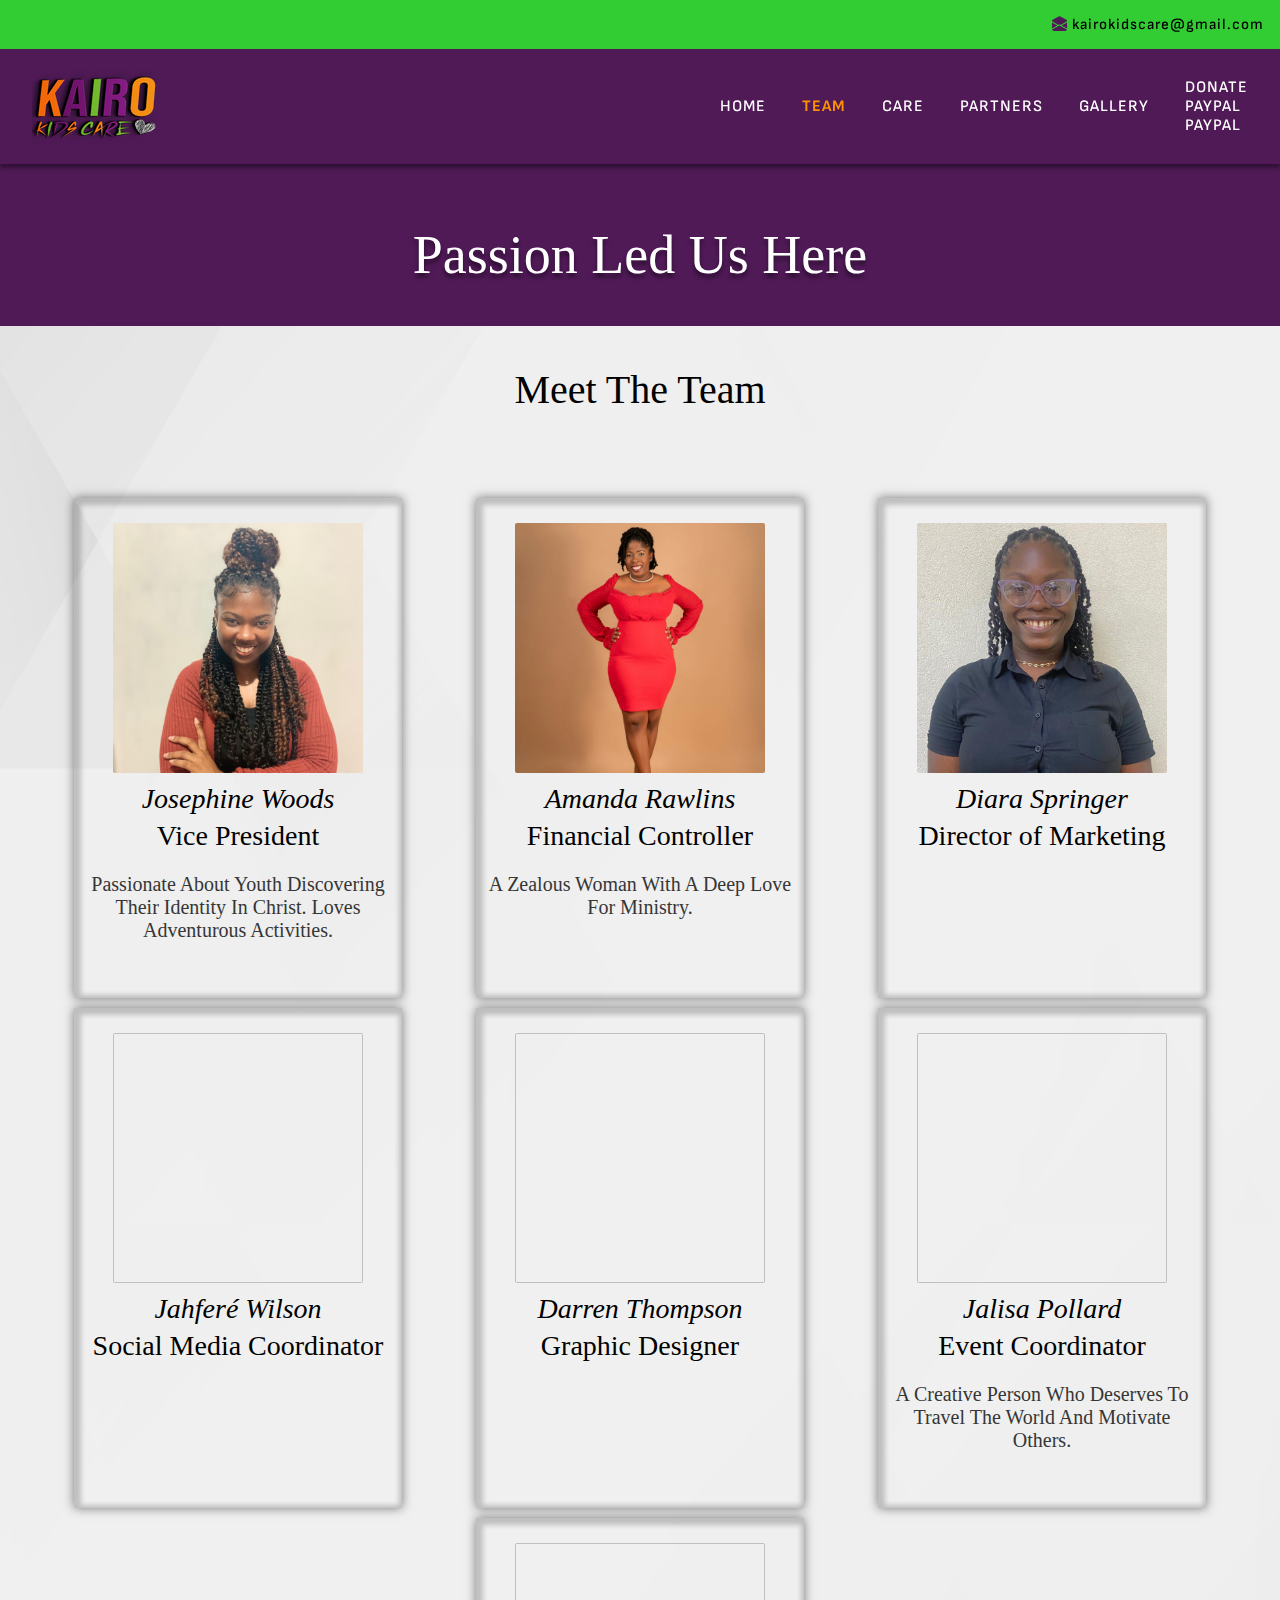
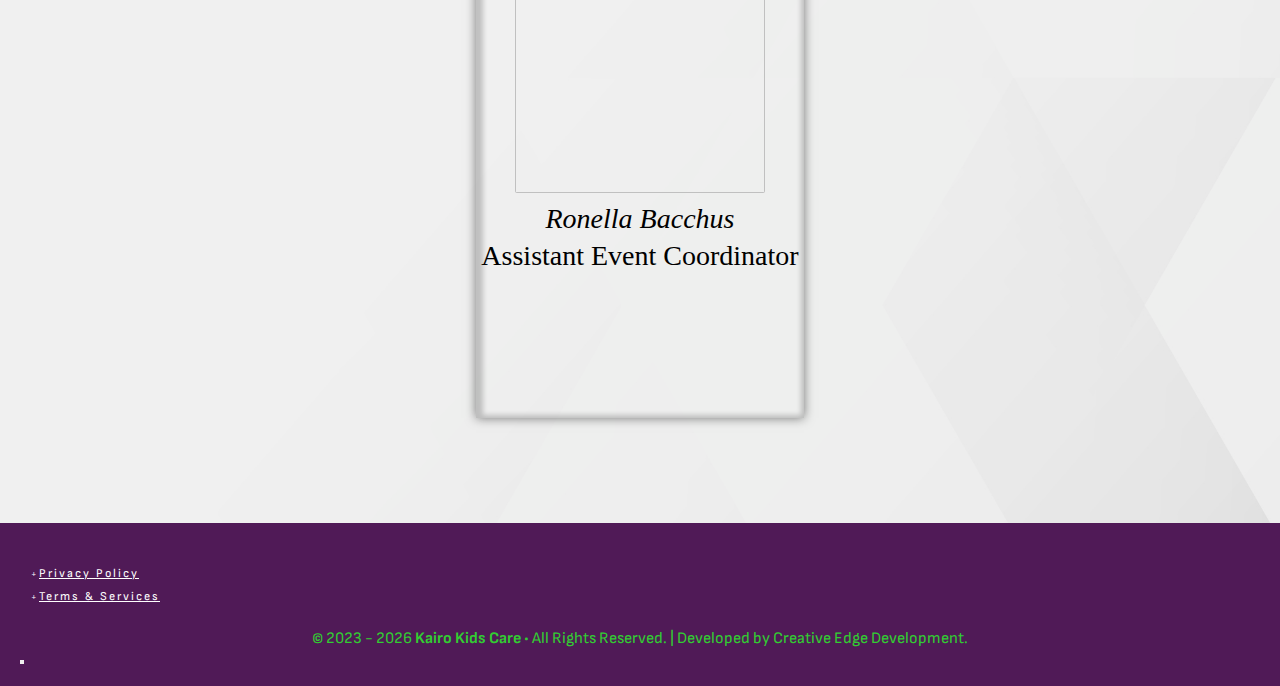
<file: team.html>
<!DOCTYPE html>
<html lang="en">
	<head>
		<meta charset="UTF-8" />
		<meta http-equiv="X-UA-Compatible" content="IE=edge" />
		<meta name="viewport" content="width=device-width, initial-scale=1" />
		<title>Kairo Kids Care | Team</title>
		<link
			rel="stylesheet"
			href="https://cdnjs.cloudflare.com/ajax/libs/font-awesome/6.3.0/css/all.min.css"
			integrity="sha512-SzlrxWUlpfuzQ+pcUCosxcglQRNAq/DZjVsC0lE40xsADsfeQoEypE+enwcOiGjk/bSuGGKHEyjSoQ1zVisanQ=="
			crossorigin="anonymous"
			referrerpolicy="no-referrer"
		/>

		<link rel="preconnect" href="https://fonts.googleapis.com" />
		<link rel="preconnect" href="https://fonts.gstatic.com" crossorigin />
		<link
			href="https://fonts.googleapis.com/css2?family=Playfair+Display:ital,wght@0,400;0,500;0,600;0,700;0,800;0,900;1,400;1,500;1,600;1,700;1,800;1,900&family=Sofia+Sans:ital,wght@0,100;0,200;0,300;0,400;0,500;0,600;0,700;0,800;0,900;0,1000;1,100;1,200;1,300;1,400;1,500;1,600;1,700;1,800;1,900;1,1000&display=swap"
			rel="stylesheet"
		/>

		<link
			rel="stylesheet"
			href="https://cdn.jsdelivr.net/npm/bootstrap-icons@1.10.3/font/bootstrap-icons.css"
		/>

		<link rel="stylesheet" href="./css/main-styles.css" />
		<link rel="stylesheet" href="./css/team-styles.css" />
		<script src="./js/main-script.js" defer></script>
		<script src="./js/team-script.js" defer></script>
	</head>
	<body>
		<div class="container">
			<header class="header">
				<ul class="header-contact-info">
<!-- 					<li>
						<a href="tel:12468439702" class="tel-number"
							><i class="fa-solid fa-phone"></i></a
						>
					</li> -->

					<li>
						<a href="mailto:kairokidscare@gmail.com" class="email-address"
							><i class="bi bi-envelope-open-fill"></i>
							kairokidscare@gmail.com</a
						>
					</li>
				</ul>

				<nav class="nav">
					<div class="nav-logo-container">
						<a href="index.html"
							><img src="./logos/rsz_1rsz_bold-png.png" class="logo" alt="logo"
						/></a>
					</div>

					<ul class="nav-links">
						<li><a href="index.html">Home</a></li>
						<li><a href="team.html">Team</a></li>
						<li><a href="care.html">Care</a></li>
						<li><a href="partners.html">Partners</a></li>
						<li><a href="gallery.html">Gallery</a></li>
						<li class="dropdown" aria-haspopup="true">
							<a href="#" aria-expanded="false"
								>Donate <i class="fas fa-angle-down"></i
							></a>
							<ul class="dropdown-menu" aria-hidden="true">
								<li><a href="#">PayPal</a></li>
								<li><a href="#">PayPal</a></li>
							</ul>
						</li>
					</ul>

					<!-- <ul class="nav-social-media-icons">
						<li>
							<a
								href="https://www.instagram.com/kairokidscare/"
								target="_blank"
								rel="noopener noreferrer"
							>
								<i class="fa-brands fa-instagram"></i>
							</a>
						</li>

						<li>
							<a
								href="https://wa.me/12468439702"
								target="_blank"
								rel="noopener noreferrer"
								><i class="fa-brands fa-whatsapp"></i
							></a>
						</li>
					</ul> -->

					<button
						class="hamburger-btn"
						aria-controls="primary-navigation"
						aria-expanded="false"
					>
						<svg
							fill="var(--button-color)"
							class="hamburger"
							viewBox="0 0 100 100"
							width="35"
						>
							<rect
								class="line top"
								width="80"
								height="10"
								x="10"
								y="25"
								rx="5"
							></rect>
							<rect
								class="line middle"
								width="80"
								height="10"
								x="10"
								y="45"
								rx="5"
							></rect>
							<rect
								class="line bottom"
								width="80"
								height="10"
								x="10"
								y="65"
								rx="5"
							></rect>
						</svg>
					</button>
				</nav>
			</header>

			<main class="main" id="main">
				<section class="hero-section">
					<div class="hero-section-container">
						<div class="hero-content">
							<h1 class="hero-main-title">Passion Led Us Here</h1>
						</div>
					</div>
				</section>

				<section class="team-section">
					<div class="team-section-container">
						<h2 class="meet-the-team">Meet <span>The</span> Team</h2>
						<div class="team-container">
<!-- 							<div class="team">
								<img
									data-src="./images/WhatsApp Image 2023-01-30 at 14.54.32.jpeg"
									alt=""
									loading="lazy"
									class="team-member-photo"
								/>

								<p class="team-member-name">Nikkita Blackman</p>

								<p class="team-member-position">President</p>

								<hr class="team-line" />

								<p class="team-member-description"></p>
							</div> -->

							<div class="team">
								<img
									data-src="./images/WhatsApp Image 2023-01-30 at 07.45.34.jpeg"
									alt=""
									loading="lazy"
									class="team-member-photo"
								/>

								<p class="team-member-name">Josephine Woods</p>

								<p class="team-member-position">Vice President</p>

								<hr class="team-line" />

								<p class="team-member-description">
									Passionate about youth discovering their identity in Christ.
									Loves adventurous activities.
								</p>
							</div>

							<div class="team">
								<img
									data-src="./images/WhatsApp Image 2023-02-08 at 19.07.00.jpeg"
									alt=""
									loading="lazy"
									class="team-member-photo"
								/>

								<p class="team-member-name">Amanda Rawlins</p>

								<p class="team-member-position">Financial Controller</p>

								<hr class="team-line" />

								<p class="team-member-description">
									A zealous woman with a deep love for Ministry.
								</p>
							</div>

							<div class="team">
								<img
									data-src="./images/WhatsApp Image 2023-09-05 at 12.28.54.jpeg"
									alt=""
									loading="lazy"
									class="team-member-photo"
								/>

								<p class="team-member-name">Diara Springer</p>

								<p class="team-member-position">Director of Marketing</p>

								<hr class="team-line" />

								<p class="team-member-description"></p>
							</div>

							<div class="team">
								<img
									data-src="./images/andrej-lisakov-V2OyJtFqEtY-unsplash.jpg"
									alt=""
									loading="lazy"
									class="team-member-photo"
								/>

								<p class="team-member-name">Jahferé Wilson</p>

								<p class="team-member-position">Social Media Coordinator</p>

								<hr class="team-line" />

								<p class="team-member-description"></p>
							</div>

							<div class="team">
								<img
									data-src="./images/andrej-lisakov-V2OyJtFqEtY-unsplash.jpg"
									alt=""
									loading="lazy"
									class="team-member-photo"
								/>

								<p class="team-member-name">Darren Thompson</p>

								<p class="team-member-position">Graphic Designer</p>

								<hr class="team-line" />

								<p class="team-member-description"></p>
							</div>

							<div class="team">
								<img
									data-src="./images/WhatsApp Image 2023-02-02 at 19.14.53.jpeg"
									alt=""
									loading="lazy"
									class="team-member-photo"
								/>

								<p class="team-member-name">Jalisa Pollard</p>

								<p class="team-member-position">Event Coordinator</p>

								<hr class="team-line" />

								<p class="team-member-description">
									A creative person who deserves to travel the world and
									motivate others.
								</p>
							</div>

							<div class="team">
								<img
									data-src="./images/WhatsApp Image 2023-09-05 at 12.28.54 (1).jpeg"
									alt=""
									loading="lazy"
									class="team-member-photo"
								/>

								<p class="team-member-name">Ronella Bacchus</p>

								<p class="team-member-position">Assistant Event Coordinator</p>

								<hr class="team-line" />

								<p class="team-member-description"></p>
							</div>
						</div>
					</div>
				</section>
			</main>

			<footer class="footer">
				<div class="footer-container">
					<div class="footer-content">
						<ul class="privacy-policy-and-terms">
							<li>
								<a href="#" target="_blank" rel="noopener noreferrer"
									>Privacy Policy</a
								>
							</li>
							<li>
								<a href="#" target="_blank" rel="noopener noreferrer"
									>Terms & Services</a
								>
							</li>
						</ul>
					</div>

					<div class="website-rights-container">
						<p class="website-rights">
							&#169; <span id="copyright-year"></span>
							<span class="business-name">Kairo Kids Care</span> &#149; All
							Rights Reserved. | Developed by
							<a href="#" target="_blank" rel="noopener noreferrer"
								>Creative Edge Development.</a
							>
						</p>
					</div>

					<button class="scroll-to-top-button" id="scroll-to-top-button">
						<i class="fa-solid fa-angles-up"></i>
					</button>
				</div>
			</footer>
		</div>
	</body>
</html>
</file>
<file: css/main-styles.css>
@import url("https://fonts.googleapis.com/css2?family=Playfair+Display:ital,wght@0,400;0,500;0,600;0,700;0,800;1,400;1,500;1,600;1,700;1,800&family=Sofia+Sans:ital,wght@0,100;0,200;0,300;0,400;0,500;0,600;0,700;0,800;0,900;1,100;1,200;1,300;1,400;1,500;1,600;1,700;1,800;1,900&display=swap");

*,
*::before,
*::after {
	box-sizing: border-box;
}

* {
	margin: 0;
	padding: 0;
	font: inherit;
}

img,
picture,
svg,
video {
	display: block;
	max-width: 100%;
}

.header {
	position: fixed;
	width: 100%;
}

.header-contact-info {
	background-color: #32cd32;
	padding-block: 5px;
}

.header-contact-info li {
	list-style-type: none;
	text-align: right;
	margin: 0.625rem 1rem;
}

.header-contact-info li .tel-number,
.header-contact-info li .email-address {
	font-family: "Sofia Sans", Cambria, Cochin, Georgia, Times, "Times New Roman",
		serif, sans-serif;
	font-size: 0.938rem;
	color: #000000;
	font-weight: 500;
	letter-spacing: 1px;
	text-decoration: none;
}

.fa-phone,
.bi-envelope-open-fill {
	color: #501a57;
	font-size: 0.938rem;
}

.nav {
	display: flex;
	justify-content: space-between;
	align-items: center;
	background-color: #501a57;
	padding: 1.25rem 2rem;
	transition: background-color 0.4s;
	box-shadow: 0 4px 4px rgba(0, 0, 0, 0.4);
}

.logo {
	width: auto;
	height: auto;
}

.nav-links {
	display: flex;
	justify-content: center;
	align-items: center;
	gap: 2.25rem;
}

.nav-links li {
	list-style-type: none;
}

.nav-links li a {
	font-family: "Sofia Sans", Cambria, Cochin, Georgia, Times, "Times New Roman",
		serif, sans-serif;
	font-size: 1rem;
	font-weight: 500;
	text-transform: uppercase;
	text-decoration: none;
	letter-spacing: 1px;
}

.nav-links li a:link,
.nav-links li a:visited {
	color: #ffffff;
	/* color: #000000; */
	/* text-shadow: 0 4px 4px rgba(0, 0, 0, 0.5); */
}

.nav-links li a:hover {
	color: #ff9100;
	transition: color 0.5s ease-in-out;
}

.nav-links li a:active {
	color: #ff9100;
}

.nav-links li a.active {
	color: #ff9100;
	font-weight: 700;
}

.hamburger-btn {
	display: none;
}

.fixed-position {
	overflow: hidden;
}

.hero-section-container {
	padding-top: 14rem;
	background-color: #501a57;
}

.footer {
	background-color: #501a57;
	padding: 20px;
}

.footer-content {
	display: flex;
	justify-content: flex-start;
	align-items: center;
	margin-inline: 1rem;
	padding-block: 1.25rem;
}

.privacy-policy-and-terms li {
	list-style-type: none;
	margin-bottom: 0.313rem;
	padding-left: 0.188rem;
}

.privacy-policy-and-terms li::marker {
	content: "+";
	font-size: 0.5rem;
	color: #ffffff;
	font-family: "Font Awesome 5 Free";
	font-weight: 700;
}

.privacy-policy-and-terms li a {
	font-family: "Sofia Sans", Cambria, Cochin, Georgia, Times, "Times New Roman",
		serif, sans-serif;
	font-size: 0.75rem;
	letter-spacing: 0.125rem;
}

.privacy-policy-and-terms li a:link,
.privacy-policy-and-terms li a:visited {
	color: #ffffff;
}

.website-rights-container {
	display: flex;
	justify-content: center;
	align-items: center;
	text-align: center;
}

.website-rights {
	font-family: "Sofia Sans", Cambria, Cochin, Georgia, Times, "Times New Roman",
		serif, sans-serif;
	color: #32cd32;
	font-size: 1rem;
}

.business-name {
	font-weight: 700;
}

.website-rights a {
	font-family: "Sofia Sans", Cambria, Cochin, Georgia, Times, "Times New Roman",
		serif, sans-serif;
	color: #32cd32;
	font-size: 1rem;
	text-decoration: none;
}

#progress {
	position: fixed;
	z-index: 1000;
	bottom: 50%;
	right: 0.625rem;
	transform: translateY(-50%);
	/* bottom: 20px;
right: 10px; */
	width: 3.125rem;
	height: 3.125rem;
	display: none;
	place-items: center;
	border-radius: 50%;
	box-shadow: 0 0 10px rgba(0, 0, 0, 0.2);
	cursor: pointer;
	border: none;
	outline-color: transparent;
}

#progress:hover {
	box-shadow: 0 0 4px 4px rgba(0, 0, 0, 0.4);
	background-color: #501a57;
	transition: all 0.2s;
}

#progress-value {
	display: block;
	height: calc(100% - 14px);
	width: calc(100% - 14px);
	background-color: #ffffff;
	border-radius: 50%;
	display: grid;
	place-items: center;
	font-size: 1.75rem;
	color: #001a2e;
}

@media (max-width: 768px) {
	/*
	320px - 425px mobile devices
	426px -768px tablet devices
	769px - 1024px laptops
	1025px - 1440px (and beyond) bigger screens
	 */

	.nav-links {
		flex-direction: column;
		justify-content: center;
		align-items: flex-start;
		position: fixed;
		text-align: center;
		background-color: #501a57;
		/* background: hsla(0 0% 100% 0.1);
		backdrop-filter: blur(8rem); */
		inset: 0 0 0 100%;
		transition: all 0.5s ease-in-out;
	}

	.nav-links.show {
		inset: 0 0 0 30%;
	}

	.nav-links li {
		padding-left: 1rem;
	}

	.nav-links li a {
		font-size: 1.25rem;
	}

	/* .nav-links li a.active {
		padding: 0.188rem 0.625rem;
	} */

	.hamburger-btn {
		display: inline-block;
		background-color: transparent;
		outline-color: transparent;
		border: none;
		cursor: pointer;
		z-index: 100;
		--button-color: #ff9100;
	}

	.hamburger-btn .line {
		transition: y 220ms ease-in 220ms, rotate 220ms ease-in, opacity 0ms 300ms;
		transform-origin: center;
	}

	.hamburger-btn[aria-expanded="true"] .line {
		transition: y 220ms ease-in, rotate 220ms ease-in 220ms, opacity 0ms 220ms;
	}

	.hamburger-btn[aria-expanded="true"] :is(.top, .bottom) {
		y: 45px;
	}

	.hamburger-btn[aria-expanded="true"] .top {
		rotate: 45deg;
	}

	.hamburger-btn[aria-expanded="true"] .middle {
		opacity: 0;
	}

	.hamburger-btn[aria-expanded="true"] .bottom {
		rotate: -45deg;
	}

	.website-rights {
		font-size: 1rem;
		width: 100%;
		max-width: 28.125rem;
	}
}
</file>
<file: css/team-styles.css>
.hero-content-container {
	padding-bottom: 3.125rem;
	margin-inline: 1rem;
}

.hero-main-title {
	font-family: var(--primary-font);
	font-size: 2.5rem;
	color: #ffffff;
	text-align: center;
	text-shadow: 0 4px 4px rgba(0, 0, 0, 0.5);
	padding-bottom: 2.5rem;
}

.main-section-container {
	padding: 3.125rem 0 6.25rem 0;
}

.main-content-container {
	display: flex;
	flex-direction: column;
	justify-content: center;
	align-items: center;
}

.main-content {
	margin-bottom: 1.875rem;
}

.team-section-container {
	background-image: url("../images/18240979_v748-toon-103.jpg");
	background-position: center;
	background-repeat: no-repeat;
	background-size: cover;
	padding-bottom: 100px;
}

.meet-the-team {
	font-family: var(--primary-font);
	font-size: 2.5rem;
	text-align: center;
	color: var(--secondary-color);
	text-decoration: 0.188rem underline var(--accent-color-two);
	padding: 2.5rem 0 5rem 0;
}

.meet-the-team span {
	color: #000000;
}

.team-container {
	display: flex;
	flex-direction: column;
	justify-content: center;
	align-items: center;
}

.team {
	display: flex;
	flex-direction: column;
	align-items: center;
	height: 31.25rem;
	width: 20.5rem;
	padding-top: 1.563rem;
	box-shadow: inset 2px 2px 5px 5px rgba(0, 0, 0, 0.2),
		0 0 10px 0 rgba(0, 0, 0, 0.5);
	margin-block: 5px;
}

.team-member-photo {
	height: 15.625rem;
	width: 15.625rem;
	border-radius: 0.125rem;
	margin-bottom: 0.625rem;
}

.team-member-name {
	font-family: var(--primary-font);
	font-size: 1.563rem;
	font-weight: 500;
	font-style: italic;
	color: var(--primary-color);
	margin-bottom: 0.313rem;
}

.team-member-position {
	font-family: var(--primary-font);
	font-size: 1.563rem;
	font-weight: 500;
	color: #000000;
	margin-bottom: 0.625rem;
	text-align: center;
	padding-inline: 5px;
}

.team-line {
	border: none;
	outline: none;
	background-color: var(--primary-color);
	height: 1px;
	width: 3.125rem;
	margin-bottom: 0.625rem;
}

.team-member-description {
	font-family: var(--secondary-font);
	font-size: 1.125rem;
	text-transform: capitalize;
	text-align: center;
	color: #363636;
	padding-inline: 5px;
}

@media (min-width: 426px) {
	.hero-main-title {
		width: 100%;
		max-width: 37.5rem;
		margin-inline: auto;
		font-size: 2.813rem;
	}

	.main-heading,
	.goals-heading {
		font-size: 2.125rem;
	}

	.main-text {
		font-size: 1.5rem;
		width: 100%;
		max-width: 43.75rem;
		margin-inline: auto;
	}

	.goals li {
		font-size: 1.5rem;
		width: 100%;
		max-width: 43.75rem;
		margin-inline: auto;
	}

	.team-container {
		flex-direction: row;
		justify-content: space-evenly;
		align-items: center;
		flex-wrap: wrap;
	}

	.team-member-name,
	.team-member-position {
		font-size: 1.75rem;
	}

	.team-line {
		width: 4.375rem;
	}

	.team-member-description {
		font-size: 1.25rem;
		width: 100%;
		max-width: 50rem;
	}
}

@media (min-width: 769px) {
	.hero-main-title {
		font-size: 3.375rem;
		width: 100%;
		max-width: 43.75rem;
		margin-inline: auto;
	}

	.main-heading {
		font-family: var(--primary-font);
		font-size: 2.5rem;
		color: #000000;
	}

	.main-heading-and-lines {
		display: flex;
		flex-direction: row;
		justify-content: center;
		align-items: center;
	}

	.main-line {
		width: 6.25rem;
	}
}
</file>
